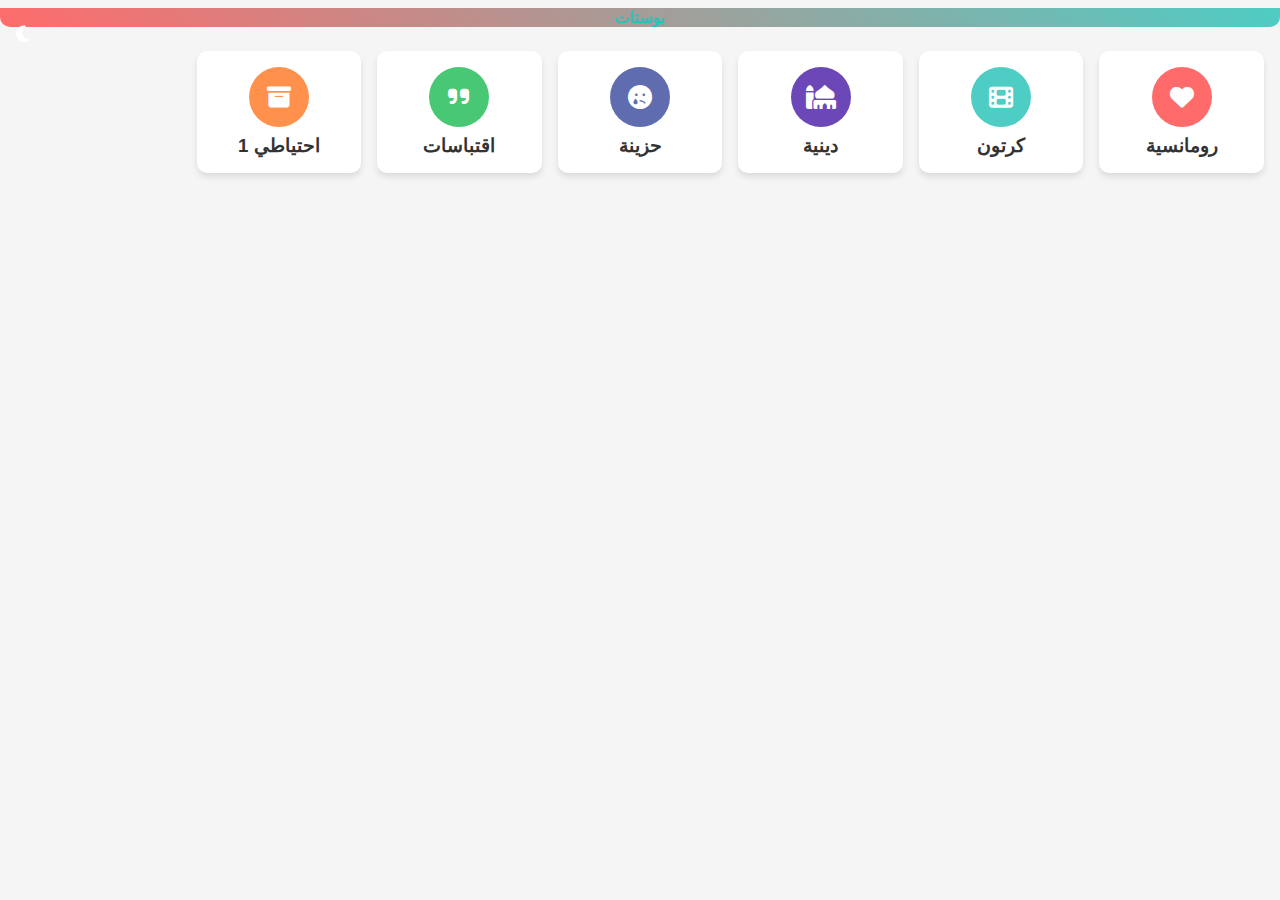
<file: index.html>
<!DOCTYPE html>
<html lang="ar" dir="rtl">
<head>
    <meta charset="UTF-8">
    <meta name="viewport" content="width=device-width, initial-scale=1.0">
    <title>بوستات</title>
    <link rel="stylesheet" href="css/style.css">
    <link rel="stylesheet" href="css/themes.css">
    <link rel="stylesheet" href="https://cdnjs.cloudflare.com/ajax/libs/font-awesome/6.4.0/css/all.min.css">
</head>
<body class="day-theme">
    <header>
        <h1 class="animated-gradient">بوستات</h1>
        <button id="theme-toggle" class="theme-btn">
            <i class="fas fa-moon"></i>
        </button>
    </header>
    
    <main>
        <div class="categories-container">
            <div class="category-card" onclick="navigateTo('romantic')">
                <div class="category-icon romantic-bg">
                    <i class="fas fa-heart"></i>
                </div>
                <h3>رومانسية</h3>
            </div>
            
            <div class="category-card" onclick="navigateTo('cartoon')">
                <div class="category-icon cartoon-bg">
                    <i class="fas fa-film"></i>
                </div>
                <h3>كرتون</h3>
            </div>
            
            <div class="category-card" onclick="navigateTo('religious')">
                <div class="category-icon religious-bg">
                    <i class="fas fa-mosque"></i>
                </div>
                <h3>دينية</h3>
            </div>
            
            <div class="category-card" onclick="navigateTo('sad')">
                <div class="category-icon sad-bg">
                    <i class="fas fa-sad-tear"></i>
                </div>
                <h3>حزينة</h3>
            </div>
            
            <div class="category-card" onclick="navigateTo('quotes')">
                <div class="category-icon quotes-bg">
                    <i class="fas fa-quote-right"></i>
                </div>
                <h3>اقتباسات</h3>
            </div>
            
            <div class="category-card" onclick="navigateTo('backup')">
                <div class="category-icon backup-bg">
                    <i class="fas fa-archive"></i>
                </div>
                <h3>احتياطي 1</h3>
            </div>
        </div>
    </main>
    
    <footer>
        <p></p>
    </footer>
    
    <script src="js/main.js"></script>
</body>
    </html>
</file>
<file: css/style.css>
/* التنسيقات الأساسية */
* {
    margin: 0;
    padding: 0;
    box-sizing: border-box;
    font-family: 'Segoe UI', Tahoma, Geneva, Verdana, sans-serif;
}

body {
    background-color: #f5f5f5;
    color: #333;
    transition: all 0.3s ease;
}

body.night-theme {
    background-color: #121212;
    color: #f5f5f5;
}

header {
    padding: 0rem;
    text-align: center;
    position: relative;
    background: linear-gradient(40deg, #ff6b6b, #4ecdc4);
    color: white;
    margin-bottom: 0rem;
    border-radius: 0 0 10px 10px;
}

.night-theme header {
    background: linear-gradient(90deg, #6b47b8, #1a1a2e);
}

h1 {
    font-size: 1rem;
    margin: 0.5rem 0;
}

.animated-gradient {
    background: linear-gradient(-45deg, #ee7752, #e73c7e, #23a6d5, #23d5ab);
    background-size: 400% 400%;
    animation: gradient 15s ease infinite;
    -webkit-background-clip: text;
    background-clip: text;
    color: transparent;
}

@keyframes gradient {
    0% { background-position: 0% 50%; }
    50% { background-position: 100% 50%; }
    100% { background-position: 0% 50%; }
}

/* تنسيقات الأقسام */
.categories-container {
    display: grid;
    grid-template-columns: repeat(auto-fill, minmax(150px, 1fr));
    gap: 1rem;
    padding: 1rem;
}

.category-card {
    background-color: white;
    border-radius: 10px;
    padding: 1rem;
    text-align: center;
    cursor: pointer;
    transition: transform 0.3s ease, box-shadow 0.3s ease;
    box-shadow: 0 4px 6px rgba(0, 0, 0, 0.1);
}

.night-theme .category-card {
    background-color: #1e1e1e;
    box-shadow: 0 4px 6px rgba(0, 0, 0, 0.3);
}

.category-card:hover {
    transform: translateY(-5px);
    box-shadow: 0 10px 15px rgba(0, 0, 0, 0.1);
}

.category-icon {
    width: 60px;
    height: 60px;
    margin: 0 auto 0.5rem;
    border-radius: 50%;
    display: flex;
    align-items: center;
    justify-content: center;
    font-size: 1.5rem;
    color: white;
    transition: all 0.3s ease;
}

.romantic-bg { background-color: #ff6b6b; }
.cartoon-bg { background-color: #4ecdc4; }
.religious-bg { background-color: #6b47b8; }
.sad-bg { background-color: #5f6caf; }
.quotes-bg { background-color: #48c774; }
.backup-bg { background-color: #ff914d; }

/* تنسيقات صفحة العرض */
.back-btn {
    background: none;
    border: none;
    color: inherit;
    font-size: 1rem;
    cursor: pointer;
    padding: 0.5rem;
    position: absolute;
    right: 1rem;
    top: 1rem;
}

.filter-container {
    position: relative;
    margin: 1rem 0;
}

.filter-btn {
    background-color: #4ecdc4;
    color: white;
    border: none;
    padding: 0.5rem 1rem;
    border-radius: 5px;
    cursor: pointer;
    font-size: 1rem;
    transition: all 0.3s ease;
}

.night-theme .filter-btn {
    background-color: #6b47b8;
}

.filter-btn:hover {
    opacity: 0.9;
    transform: scale(1.05);
}

.filter-dropdown {
    display: none;
    position: absolute;
    top: 100%;
    left: 0;
    background-color: white;
    border-radius: 5px;
    box-shadow: 0 4px 6px rgba(0, 0, 0, 0.1);
    width: 200px;
    z-index: 10;
}

.night-theme .filter-dropdown {
    background-color: #1e1e1e;
    box-shadow: 0 4px 6px rgba(0, 0, 0, 0.3);
}

.filter-dropdown.show {
    display: block;
}

.filter-option {
    padding: 0.5rem 1rem;
    cursor: pointer;
    transition: background-color 0.2s ease;
}

.filter-option:hover {
    background-color: #f0f0f0;
}

.night-theme .filter-option:hover {
    background-color: #2d2d2d;
}

/* تنسيقات البوستات */
.posts-container {
    padding: 1rem;
    display: flex;
    flex-direction: column;
    gap: 1rem;
}

.post-card {
    background-color: white;
    border-radius: 10px;
    padding: 1rem;
    box-shadow: 0 4px 6px rgba(0, 0, 0, 0.1);
    transition: all 0.3s ease;
    position: relative;
    overflow: hidden;
}

.night-theme .post-card {
    background-color: #1e1e1e;
    box-shadow: 0 4px 6px rgba(0, 0, 0, 0.3);
}

.post-card:hover {
    transform: translateY(-3px);
    box-shadow: 0 8px 15px rgba(0, 0, 0, 0.1);
}

.post-title {
    font-size: 1.2rem;
    margin-bottom: 0.5rem;
    color: #4ecdc4;
}

.night-theme .post-title {
    color: #6b47b8;
}

.post-content {
    white-space: pre-line;
    margin-bottom: 1rem;
    line-height: 1.6;
}

.post-image {
    width: 100%;
    border-radius: 5px;
    margin-bottom: 1rem;
    max-height: 300px;
    object-fit: cover;
}

.post-date {
    font-size: 0.8rem;
    color: #777;
    text-align: left;
}

.night-theme .post-date {
    color: #aaa;
}

.post-actions {
    display: none;
    justify-content: space-around;
    margin-top: 1rem;
    padding-top: 1rem;
    border-top: 1px solid #eee;
}

.night-theme .post-actions {
    border-top: 1px solid #333;
}

.post-card.active .post-actions {
    display: flex;
}

.action-btn {
    background: none;
    border: none;
    color: #777;
    font-size: 1rem;
    cursor: pointer;
    transition: all 0.2s ease;
    padding: 0.5rem;
}

.night-theme .action-btn {
    color: #aaa;
}

.action-btn:hover {
    color: #4ecdc4;
    transform: scale(1.1);
}

.night-theme .action-btn:hover {
    color: #6b47b8;
}

.action-btn.favorite {
    color: #ff6b6b;
}

/* تأثيرات الإضاءة */
.post-card::before {
    content: '';
    position: absolute;
    top: 0;
    left: -100%;
    width: 100%;
    height: 100%;
    background: linear-gradient(90deg, transparent, rgba(255, 255, 255, 0.2), transparent);
    transition: all 0.5s ease;
}

.night-theme .post-card::before {
    background: linear-gradient(90deg, transparent, rgba(255, 255, 255, 0.05), transparent);
}

.post-card:hover::before {
    left: 100%;
}

/* التوست */
.toast {
    position: fixed;
    bottom: 20px;
    left: 50%;
    transform: translateX(-50%);
    background-color: #333;
    color: white;
    padding: 12px 24px;
    border-radius: 5px;
    box-shadow: 0 4px 6px rgba(0, 0, 0, 0.1);
    z-index: 1000;
    opacity: 0;
    transition: opacity 0.3s ease;
}

.toast.show {
    opacity: 1;
}

/* الثيم توجل */
.theme-btn {
    background: none;
    border: none;
    color: white;
    font-size: 1.2rem;
    cursor: pointer;
    position: absolute;
    left: 1rem;
    top: 1rem;
    transition: all 0.3s ease;
}

.theme-btn:hover {
    transform: rotate(30deg);
}

/* تأثيرات متحركة */
@keyframes fadeIn {
    from { opacity: 0; transform: translateY(20px); }
    to { opacity: 1; transform: translateY(0); }
}

.post-card {
    animation: fadeIn 0.5s ease forwards;
}

.post-card:nth-child(1) { animation-delay: 0.1s; }
.post-card:nth-child(2) { animation-delay: 0.2s; }
.post-card:nth-child(3) { animation-delay: 0.3s; }
.post-card:nth-child(4) { animation-delay: 0.4s; }
.post-card:nth-child(5) { animation-delay: 0.5s; }
</file>
<file: css/themes.css>

</file>
